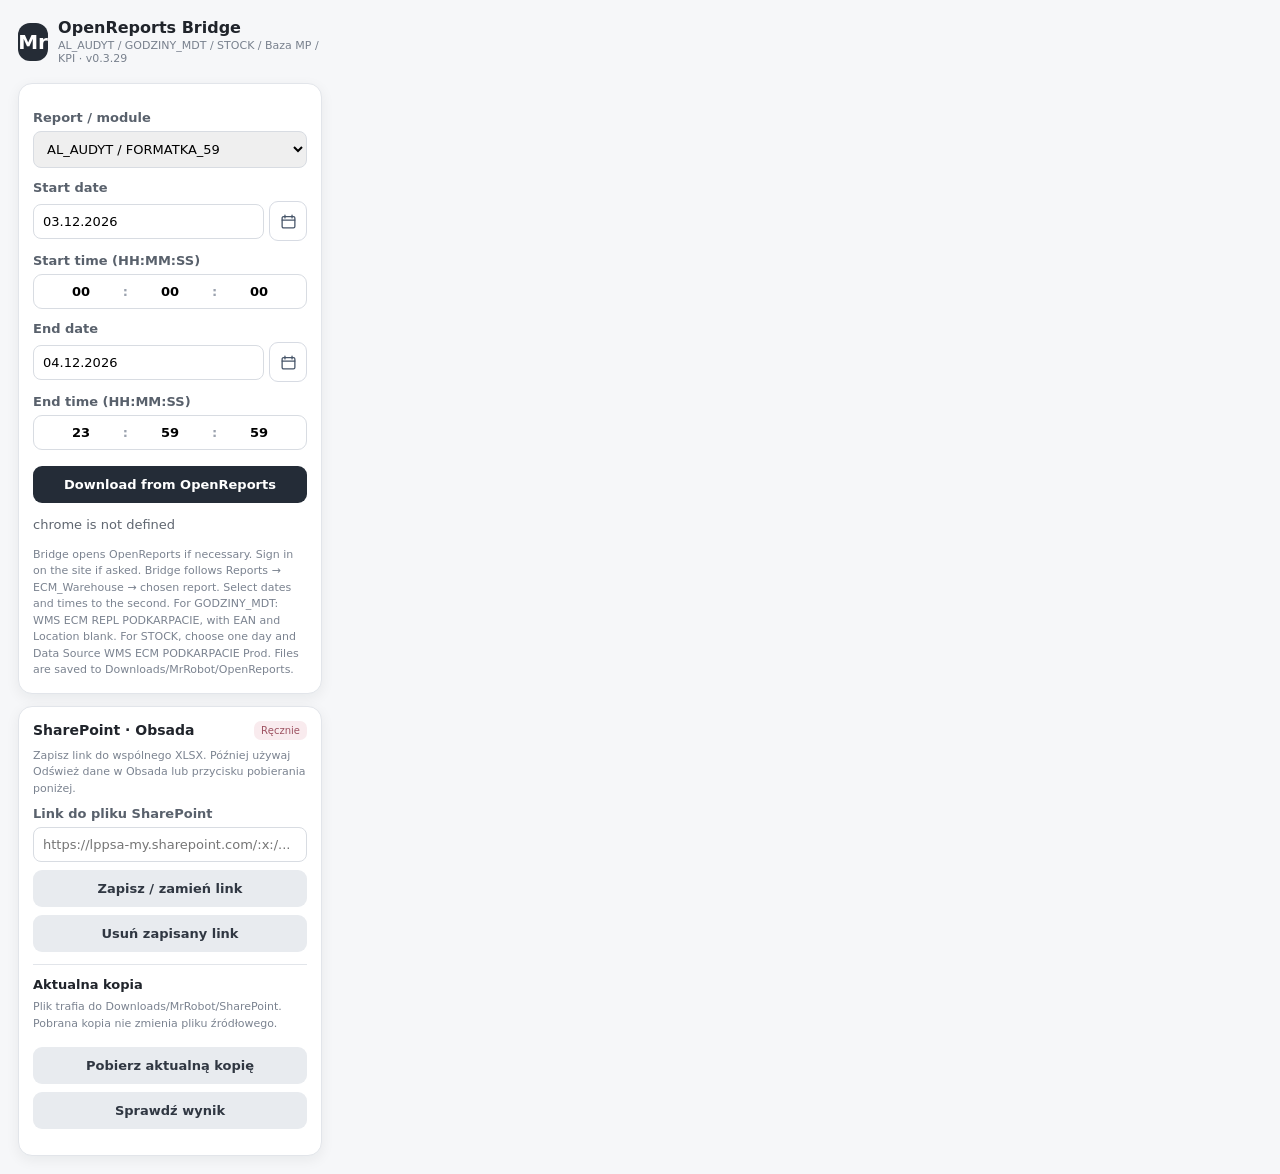
<file: extension/openreports-bridge/popup.html>
<!doctype html><html lang="pl"><head><meta charset="UTF-8"><meta name="viewport" content="width=device-width,initial-scale=1"><title>OpenReports Bridge</title><style>
:root{color-scheme:light}*{box-sizing:border-box}body{width:340px;margin:0;background:#f6f7f9;color:#20242b;font:13px system-ui,-apple-system,'Segoe UI',sans-serif}main{padding:18px}header{display:flex;align-items:center;gap:10px;margin-bottom:18px}.logo{height:38px;width:38px;border-radius:12px;background:#252c36;color:#fff;display:grid;place-items:center;font-weight:800;font-size:20px}.sub{color:#78808d;font-size:11px}h1{font-size:16px;margin:0 0 2px}section{background:white;border:1px solid #e2e5ea;border-radius:14px;padding:14px;box-shadow:0 4px 14px #141a2310}label{display:block;margin:12px 0 6px;color:#59616c;font-weight:600}input,select{width:100%;border:1px solid #d8dce2;padding:9px;border-radius:8px;font:inherit}button{border:0;border-radius:9px;cursor:pointer;padding:11px;font:inherit;font-weight:650}.primary{width:100%;margin-top:16px;background:#242c37;color:white}.secondary{width:100%;background:#e8ebef;color:#303742;margin-top:8px}button:disabled{opacity:.4;cursor:not-allowed}.status{margin-top:12px;line-height:1.5;color:#5f6670;overflow-wrap:anywhere}.note{margin-top:12px;font-size:11px;line-height:1.5;color:#7b8390}.mr-period-date,.mr-period-clock{display:flex;align-items:center;gap:3px}.mr-period-date input,.mr-period-clock input{width:100%;min-width:0;font-variant-numeric:tabular-nums}.mr-period-date input{text-align:left}.mr-period-clock{border:1px solid #d8dce2;border-radius:9px;background:#fff;gap:0;padding:0 5px}.mr-period-clock .mr-time-segment{width:0;min-width:0;flex:1;border:0;background:transparent;padding:9px 2px;text-align:center;font-weight:650;font-variant-numeric:tabular-nums;outline:0}.mr-period-clock .mr-time-colon{color:#9ca3af;font-weight:600}.mr-period-clock:focus-within{outline:2px solid #626b7d;outline-offset:1px}.mr-period-clock .mr-time-segment[aria-invalid="true"]{color:#b91c1c;background:#fff0f0;border-radius:5px}.mp-mode #popup-date-label,.mp-mode #popup-time-from-label,.mp-mode #period-from-date,.mp-mode #period-from-time,.mp-mode #popup-date-to-label,.mp-mode #period-to-date,.mp-mode #popup-time-to-label,.mp-mode #period-to-time{display:none}.mr-mp-fields{display:grid;gap:10px;margin:12px 0}
      .mr-mp-fields .mr-mp-field{display:grid;gap:7px;min-width:0}
      .mr-mp-fields .mr-mp-label{font-size:11px;font-weight:700;color:#475569}
      .mr-mp-fields .mr-mp-choices{display:grid;grid-template-columns:repeat(4,minmax(0,1fr));gap:6px;min-width:0}
      .mr-mp-fields .mr-mp-brand-choices{grid-template-columns:repeat(3,minmax(0,1fr))}
      .mr-mp-fields .mr-mp-choice{min-width:0;min-height:38px;padding:8px 5px;border:1px solid #dce1e9;border-radius:10px;background:#f7f8fb;color:#4b5565;font:650 11px/1.25 system-ui,-apple-system,Segoe UI,sans-serif;cursor:pointer;transition:background .16s,border-color .16s,box-shadow .16s;box-shadow:none;white-space:normal;overflow-wrap:anywhere}
      .mr-mp-fields .mr-mp-choice[aria-pressed="true"]{border-color:#a78bfa;background:#f0eaff;color:#6d28d9;box-shadow:inset 0 0 0 1px #d8b4fe}
      .mr-mp-fields .mr-mp-choice:hover{border-color:#b9a0ef}
      .mr-mp-fields .mr-mp-choice:focus-visible{outline:2px solid #8b5cf6;outline-offset:2px}
      .mr-mp-fields .mr-mp-source{padding-top:4px}
.mr-mp-source{font-size:11px;color:#697386}.stock-mode #popup-time-from-label,.stock-mode #period-from-time,.stock-mode #popup-date-to-label,.stock-mode #period-to-date,.stock-mode #popup-time-to-label,.stock-mode #period-to-time{display:none}.mp-mode #popup-mp-fields{display:block}#popup-mp-fields{display:none}.error{color:#ba3030}.success{color:#137a50}
</style></head><body><main><header><div class="logo">Mr</div><div><h1>OpenReports Bridge</h1><div class="sub">AL_AUDYT / GODZINY_MDT / STOCK / Baza MP / KPI · v0.3.29</div></div></header><section><label for="report" data-mr-tr="reportModule">Raport / moduł</label><select id="report" style="width:100%;border:1px solid #d8dce2;padding:9px;border-radius:8px;font:inherit"><option value="ai_audyt">AL_AUDYT / FORMATKA_59</option><option value="godziny_mdt">GODZINY_MDT</option><option value="stock">STOCK</option><option value="mp_baza">Baza MP</option><option value="kpi_audit">KPI · Audyt</option><option value="kpi_scalanie">KPI · Scalanie</option><option value="kpi_rozk">KPI · Rozkładanie</option><option value="kpi_nadwevas">KPI · NADWE/VAS</option></select><label for="from" id="popup-date-label" data-mr-tr="dateFrom">Data od</label><div id="period-from-date"></div><label for="time-from" id="popup-time-from-label" data-mr-tr="timeFromFull">Godzina od (HH:MM:SS)</label><div id="period-from-time"></div><label for="to" id="popup-date-to-label" data-mr-tr="dateTo">Data do</label><div id="period-to-date"></div><label for="time-to" id="popup-time-to-label" data-mr-tr="timeToFull">Godzina do (HH:MM:SS)</label><div id="period-to-time"></div><div id="popup-mp-fields"></div><div id="popup-kpi-hint" class="note" hidden></div><button id="start" class="primary" data-mr-tr="startPopup">Pobierz z OpenReports</button><button id="cancel" class="secondary" hidden data-mr-tr="cancel">Anuluj</button><div id="status" class="status" role="status" aria-live="polite"></div><div class="note" data-mr-tr="popupNote"></div></section>
<section id="sp-probe" style="margin-top:12px">
 <div style="display:flex;align-items:center;justify-content:space-between;gap:8px"><strong style="font-size:14px">SharePoint · Obsada</strong><span style="font-size:10px;color:#9d5261;background:#f9ebee;padding:4px 7px;border-radius:7px">Ręcznie</span></div>
 <p class="note" style="margin:8px 0">Zapisz link do wspólnego XLSX. Później używaj Odśwież dane w Obsada lub przycisku pobierania poniżej.</p>
 <label for="sp-link" style="margin-top:9px">Link do pliku SharePoint</label>
 <input id="sp-link" type="url" spellcheck="false" autocomplete="off" placeholder="https://lppsa-my.sharepoint.com/:x:/..." />
 <button class="secondary" id="sp-save-source" type="button">Zapisz / zamień link</button>
 <button class="secondary" id="sp-clear-source" type="button">Usuń zapisany link</button>
 <div class="status" id="sp-sync-status" role="status" aria-live="polite"></div>
 <div style="margin-top:12px;border-top:1px solid #e2e5ea;padding-top:12px">
  <strong>Aktualna kopia</strong>
  <p class="note" style="margin:7px 0">Plik trafia do Downloads/MrRobot/SharePoint. Pobrana kopia nie zmienia pliku źródłowego.</p>
  <button class="secondary" id="sp-manual-start" type="button">Pobierz aktualną kopię</button>
  <button class="secondary" id="sp-manual-status" type="button">Sprawdź wynik</button>
  <div class="status" id="sp-manual-result" role="status" aria-live="polite"></div>
 </div>
</section>
</main><script src="i18n.js"></script><script src="calendar.js"></script><script src="time.js"></script><script src="period-store.js"></script><script src="mp-options.js"></script><script src="popup.js"></script><script src="sharepoint-sync-popup.js"></script><script src="sharepoint-manual-popup.js"></script></body></html>
</file>
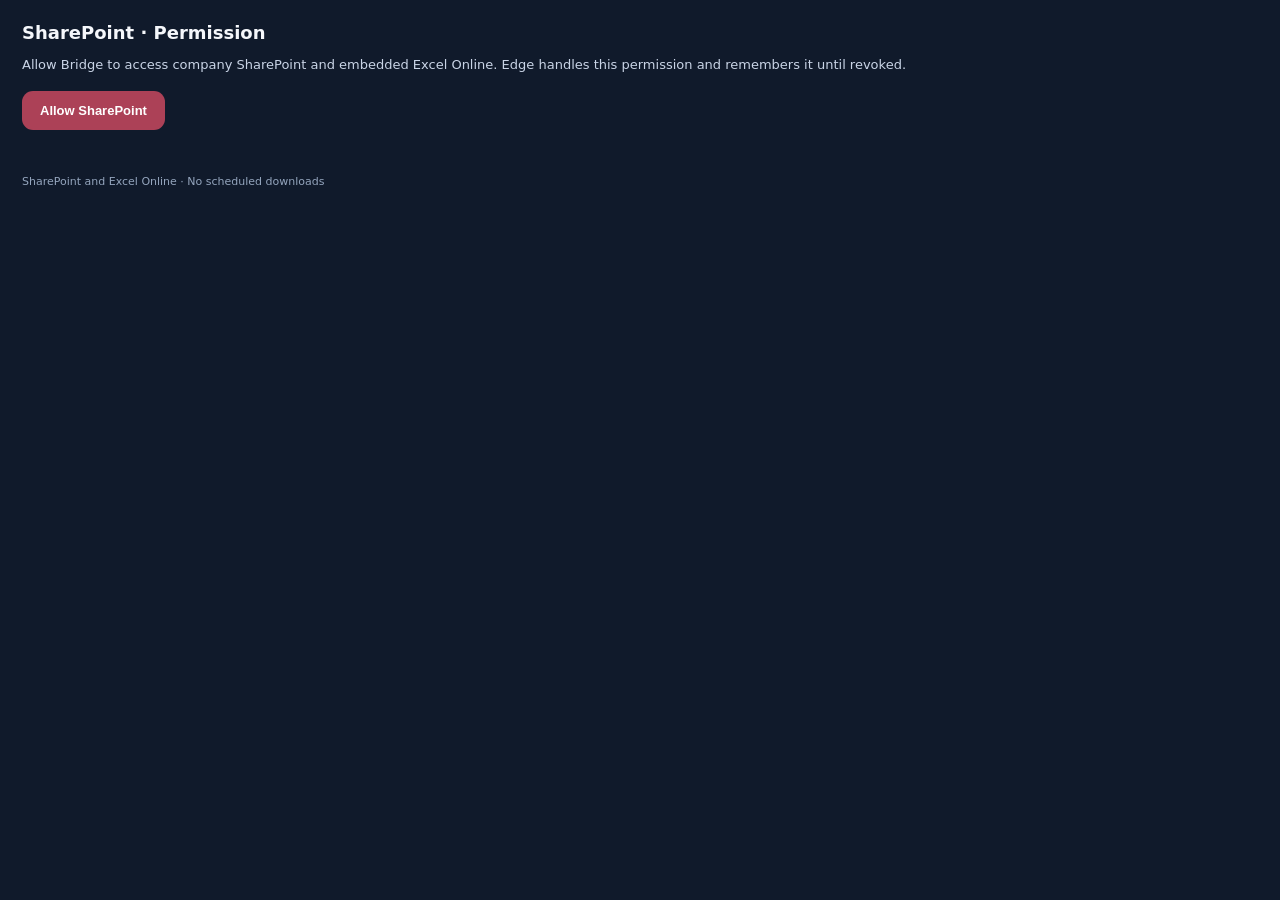
<file: extension/openreports-bridge/sharepoint-consent.html>
<!doctype html><html lang="pl"><head><meta charset="utf-8"><meta name="viewport" content="width=device-width,initial-scale=1"><title>Mr. Robot · SharePoint</title><style>
:root{font-family:system-ui,-apple-system,"Segoe UI",sans-serif;color-scheme:light dark}*{box-sizing:border-box}body{margin:0;background:#101a2b;color:#f5f7fb;padding:22px;min-height:100vh}h1{font-size:18px;margin:0 0 12px}p{font-size:13px;line-height:1.55;color:#c9d4e6;margin:0 0 16px}button{border:0;border-radius:11px;background:#ac4157;color:white;padding:12px 18px;font-weight:700;cursor:pointer;font-size:13px}button:disabled{opacity:.6;cursor:wait}#status{font-size:12px;margin-top:13px;min-height:18px;color:#c9d4e6}small{display:block;margin-top:14px;color:#94a5bd;font-size:11px}
</style></head><body><h1 id="heading">SharePoint · Uprawnienia</h1><p id="description">Zezwól Mr. Robot Bridge na odczyt pliku Excel z SharePoint firmy LPP. Zgoda jest obsługiwana przez Edge i pozostaje ważna, dopóki nie zostanie cofnięta.</p><button id="allow" type="button">Zezwól na SharePoint</button><div id="status" role="status" aria-live="polite"></div><small id="note">Tylko lppsa-my.sharepoint.com · Bez automatycznych pobrań</small><script src="sharepoint-consent.js"></script></body></html>
</file>
